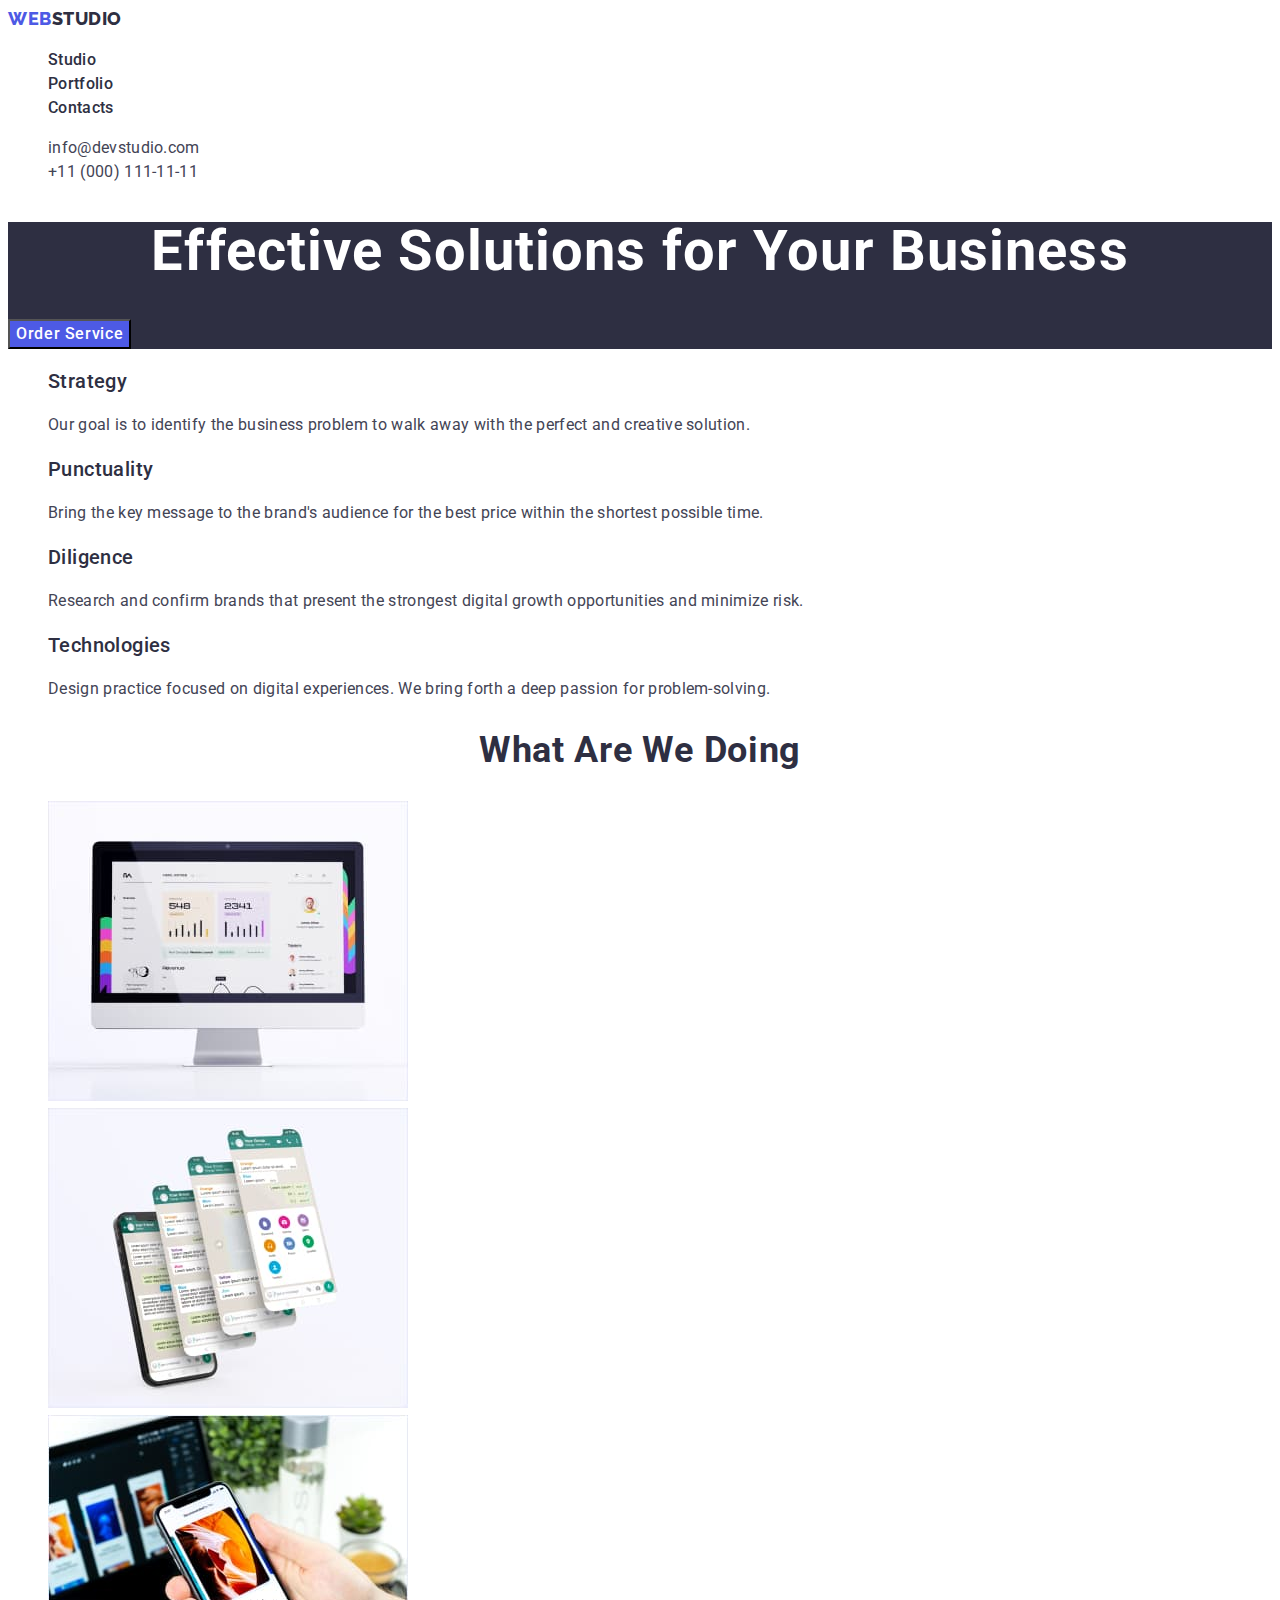
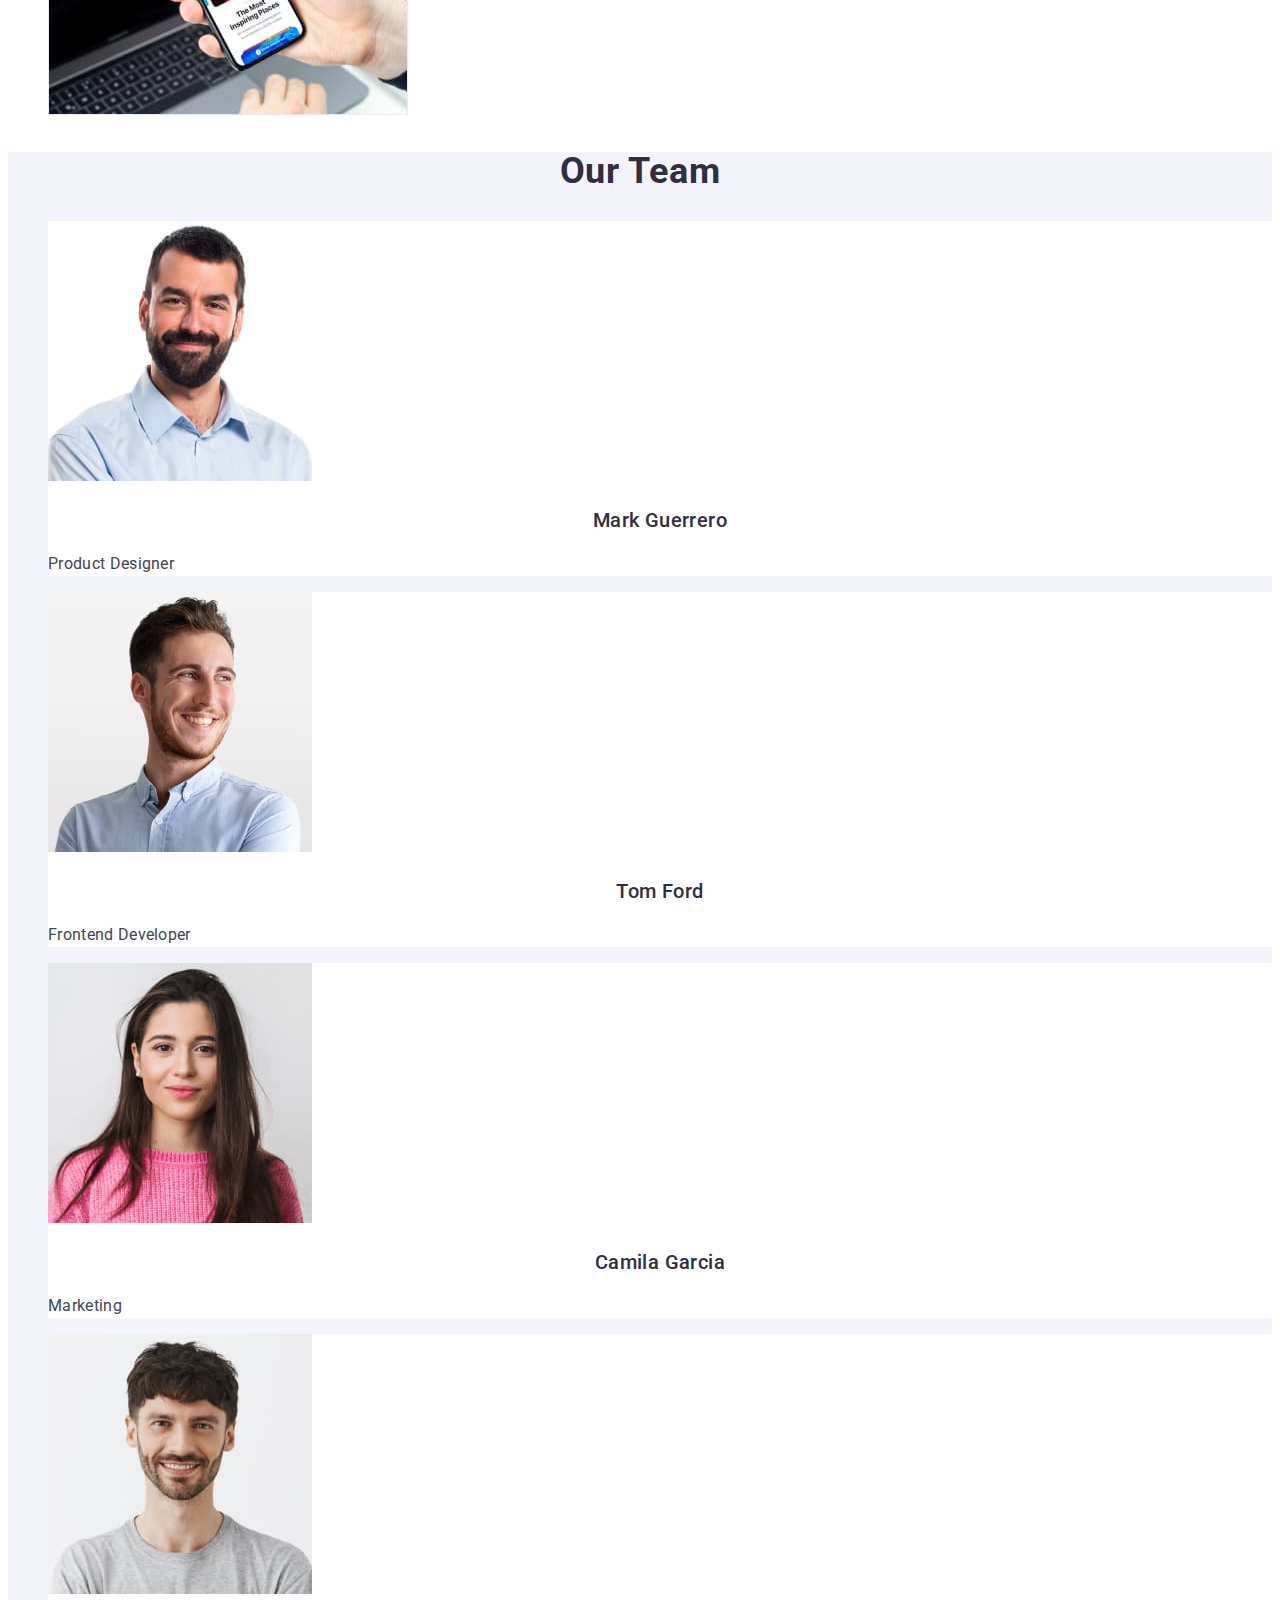
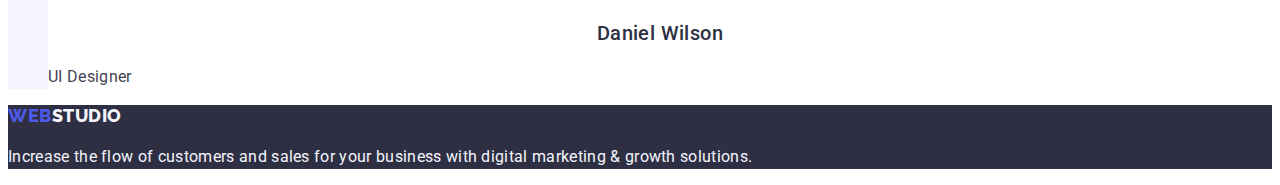
<file: index.html>
<!DOCTYPE html>
<html lang="en">
<head>
    <meta charset="UTF-8">
    <meta http-equiv="X-UA-Compatible" content="IE=edge">
    <meta name="viewport" content="width=device-width, initial-scale=1.0">
    <title>Web Studio</title>

    <link rel="stylesheet" href="./css/styles.css">
    
    <!-- Fonts -->
    <link rel="preconnect" href="https://fonts.googleapis.com">
    <link rel="preconnect" href="https://fonts.gstatic.com" crossorigin>
    <link href="https://fonts.googleapis.com/css2?family=Raleway:wght@800&family=Roboto:wght@400;500;700&display=swap" rel="stylesheet">
</head>
<body>
    <header>
        <nav>
            <a class="link logo" href="./index.html">Web<span class="logo-header">Studio</span></a>

            <ul class="list">
                <li>
                    <a class="link nav-link" href="./index.html">Studio</a>
                </li>
                
                <li>
                    <a class="link nav-link" href="./portfolio.html">Portfolio</a>
                </li>
                
                <li>
                    <a class="link nav-link" href="">Contacts</a>
                </li>
            </ul>
        </nav>

        <address class="contacts">
           <ul class="list">
                <li>
                    <a class="link contacts-link" href="mailto:info@devstudio.com">info@devstudio.com</a>
                </li>

                <li>
                    <a class="link contacts-link" href="tel:+110001111111">+11 (000) 111-11-11</a>
                </li>
            </ul> 
        </address>
        
    </header>
    <main>
        <!-- Hero section -->
        <section class="hero-section">
            <h1 class="hero-title">Effective Solutions for Your Business</h1>
            <button type="button" class="order-btn">Order Service</button>
        </section>
        <!-- Our preferences -->
        <section>
            <h2 class="secondary-title" hidden>Our preferences</h2>

            <ul class="list">
                <li>
                    <h3 class="tertiary-title">Strategy</h3>
                    <p class="prefernces-desc">Our goal is to identify the business problem to walk away with the perfect and creative solution. </p>
                </li>
                <li>
                    <h3 class="tertiary-title">Punctuality</h3>
                    <p class="prefernces-desc">Bring the key message to the brand's audience for the best price within the shortest possible time.</p>
                </li>
                <li>
                    <h3 class="tertiary-title">Diligence</h3>
                    <p class="prefernces-desc">Research and confirm brands that present the strongest digital growth opportunities and minimize risk.</p>
                </li>
                <li>
                    <h3 class="tertiary-title">Technologies</h3>
                    <p class="prefernces-desc">Design practice focused on digital experiences. We bring forth a deep passion for problem-solving.</p>
                </li>
            </ul>
        </section>
        <!-- What are we doing -->
        <section>
            <h2 class="secondary-title">What are we doing</h2>
            <ul class="list">
                <li>
                    <img src="./images/directions/direction-1.jpg" alt="desktop computer" width="360" height="300">
                </li>
                <li>
                    <img src="./images/directions/direction-2.jpg" alt="mobile applications" width="360" height="300">
                </li>
                <li>
                    <img src="./images/directions/direction-3.jpg" alt="laptop and mobile phone" width="360" height="300">
                </li>
            </ul>
        </section>
        <!-- Employees -->
        <section class="employees-section">
            <h2 class="secondary-title">Our Team</h2>
            <ul class="list">
                <li class="team-card">
                    <img src="./images/employees/employee-1.jpg" alt="a dark-haired man with a beard in a blue shirt" width="264" height="260">
                    <h3 class="tertiary-title employee-name">Mark Guerrero</h3>
                    <p class="employee-position">Product Designer</p>
                </li>
                <li class="team-card">
                    <img src="./images/employees/employee-2.jpg" alt="fair-haired man with a beard in a blue shirt" width="264" height="260">
                    <h3 class="tertiary-title employee-name">Tom Ford</h3>
                    <p class="employee-position">Frontend Developer</p>
                </li>
                <li class="team-card">
                    <img src="./images/employees/employee-3.jpg" alt="a girl with dark long hair in a pink sweater" width="264" height="260">
                    <h3 class="tertiary-title employee-name">Camila Garcia</h3>
                    <p class="employee-position">Marketing</p>
                </li>
                <li class="team-card">
                    <img src="./images/employees/employee-4.jpg" alt="dark-haired man with a short beard in a gray T-shirt" width="264" height="260">
                    <h3 class="tertiary-title employee-name">Daniel Wilson</h3>
                    <p class="employee-position">UI Designer</p>
                </li>
            </ul>
        </section>
    </main>
    <footer class="footer">
       <a class="link logo" href="./index.html">Web<span class="logo-footer">Studio</span></a>
       <p class="footer-text">Increase the flow of customers and sales for your business with digital marketing & growth solutions.</p> 
    </footer>
</body>
</html>
</file>
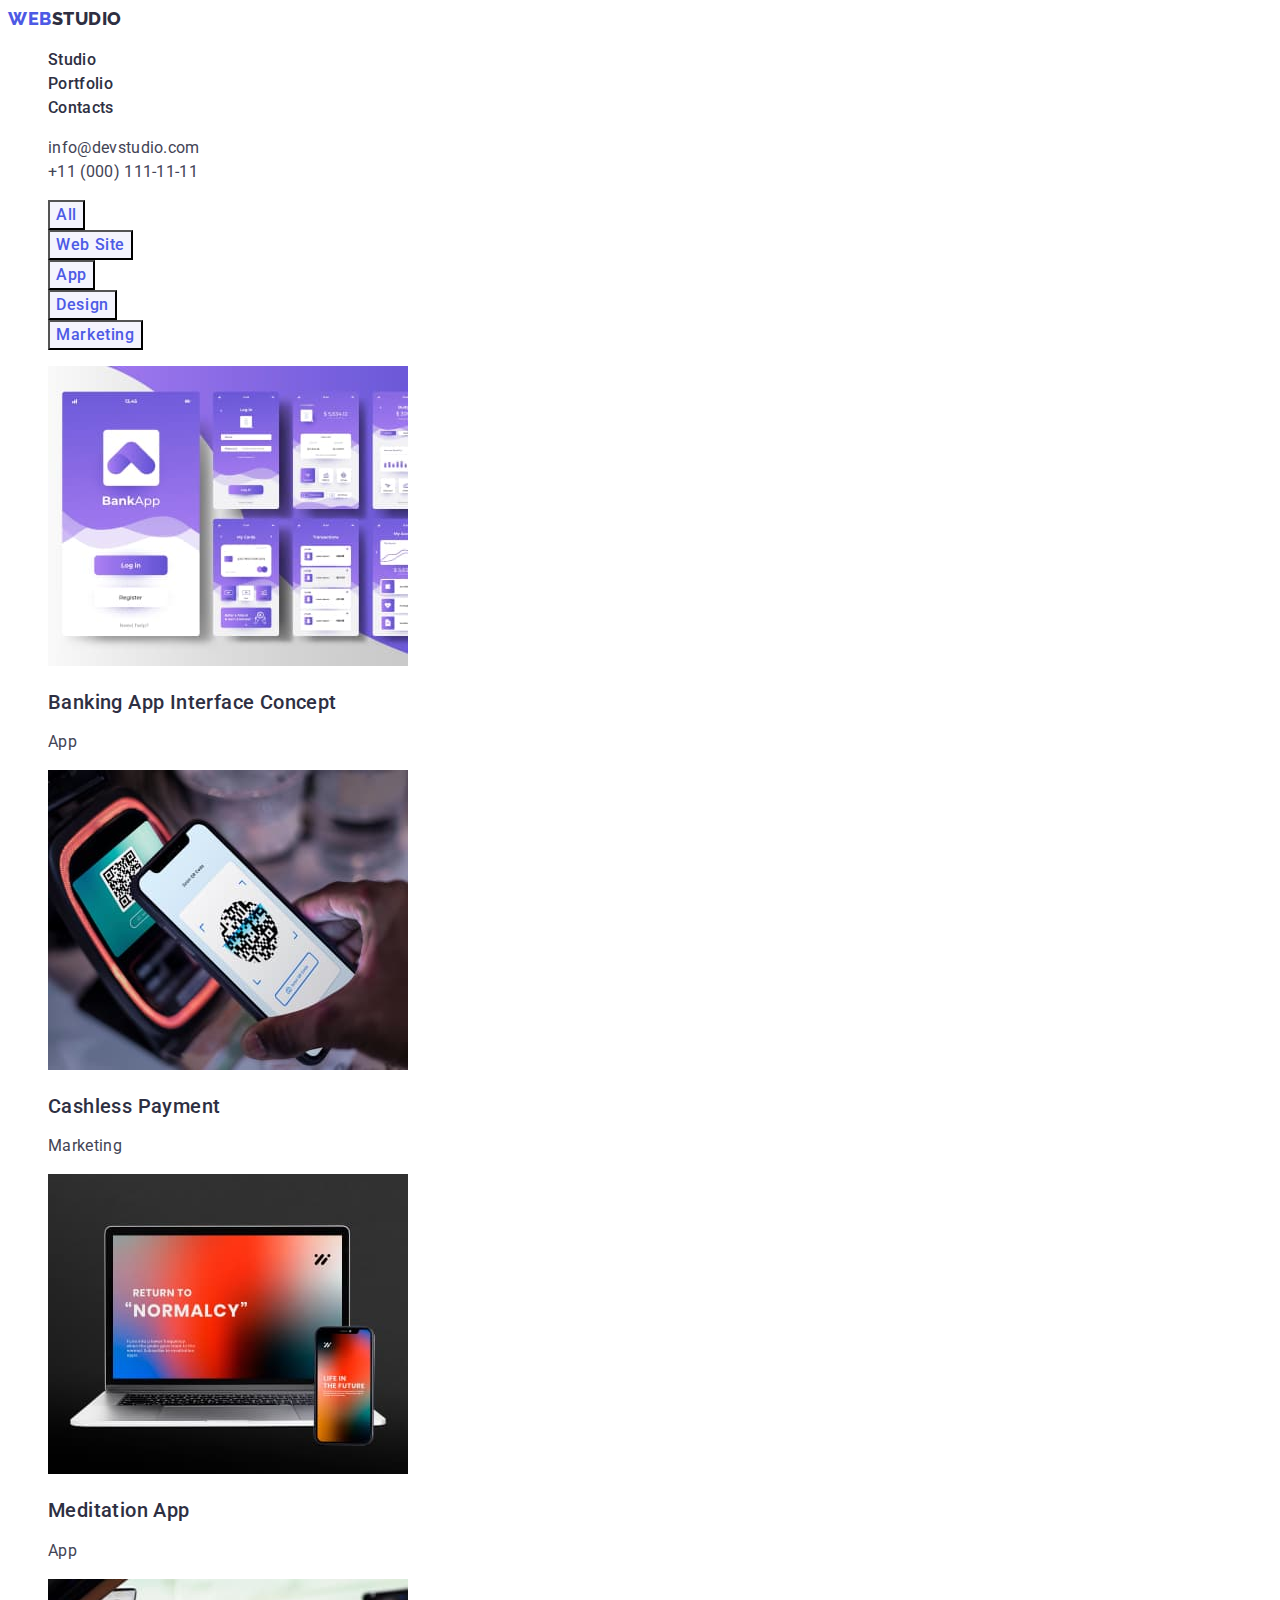
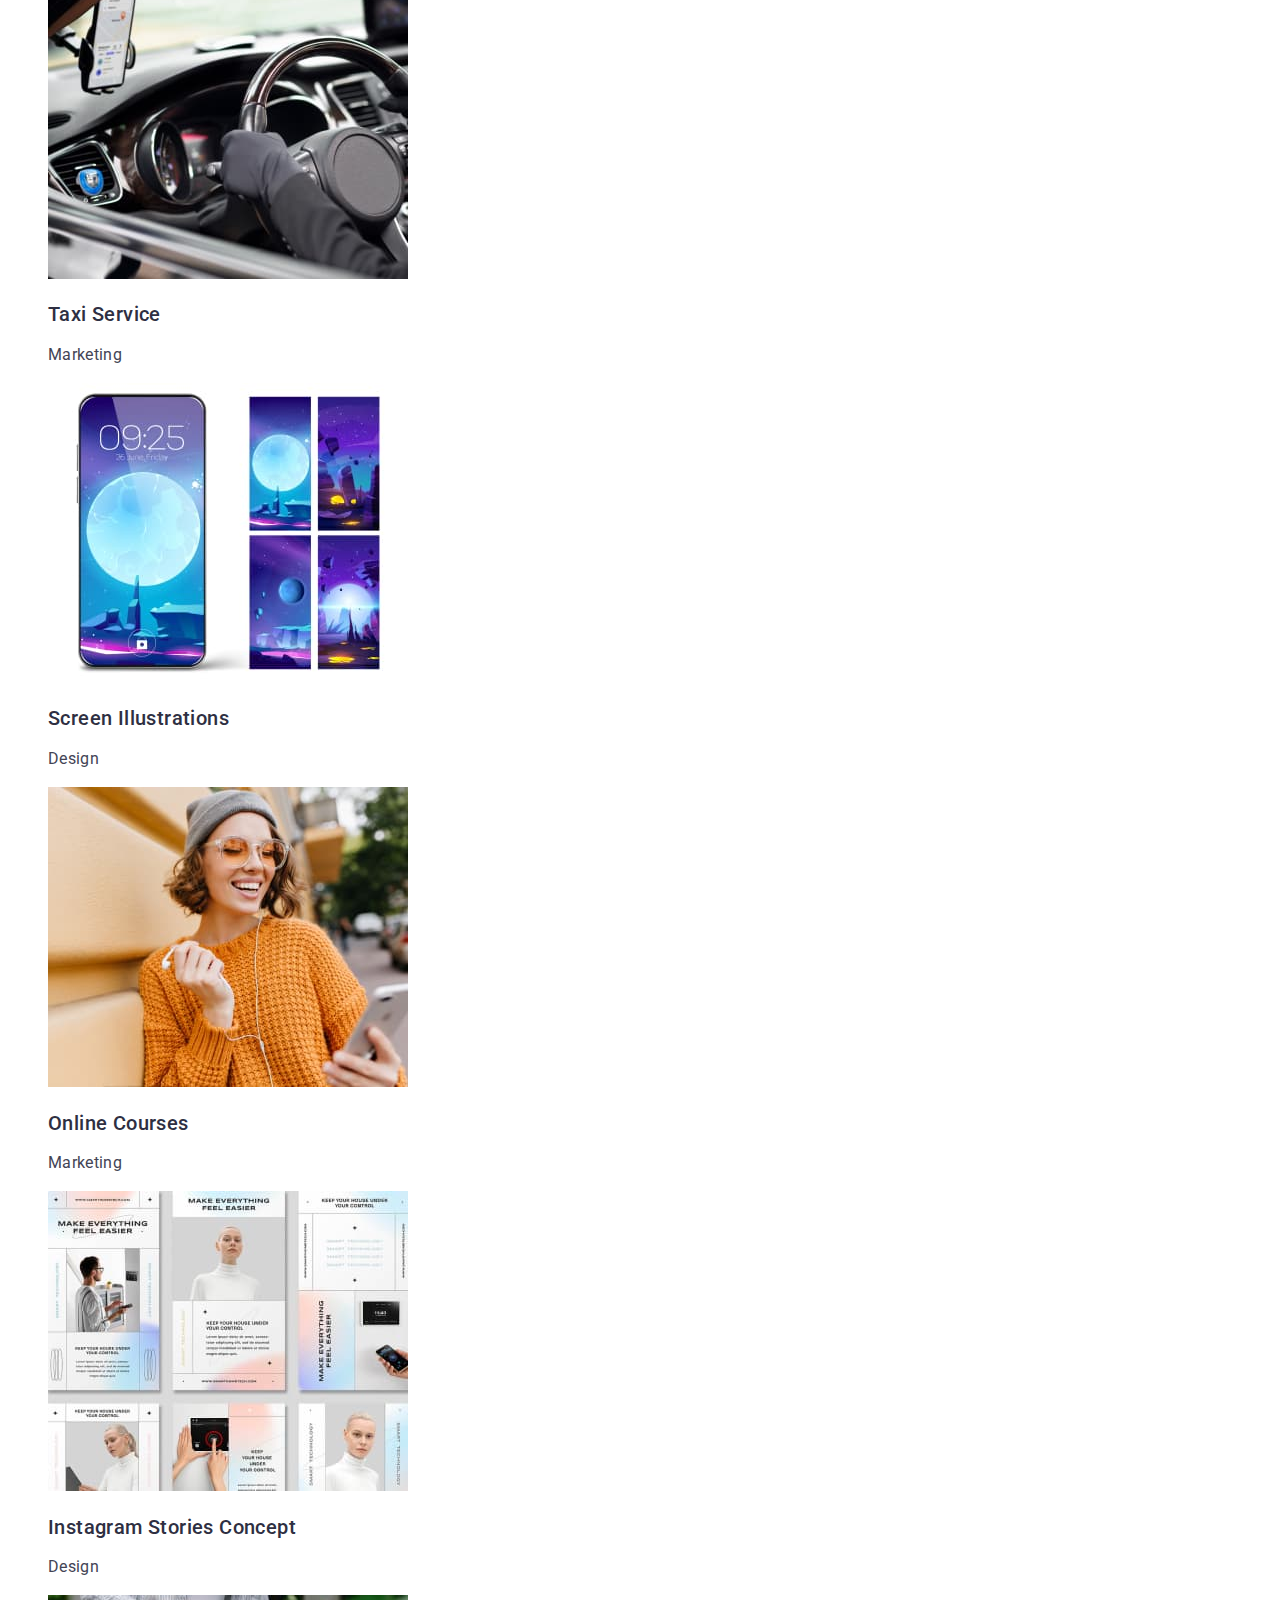
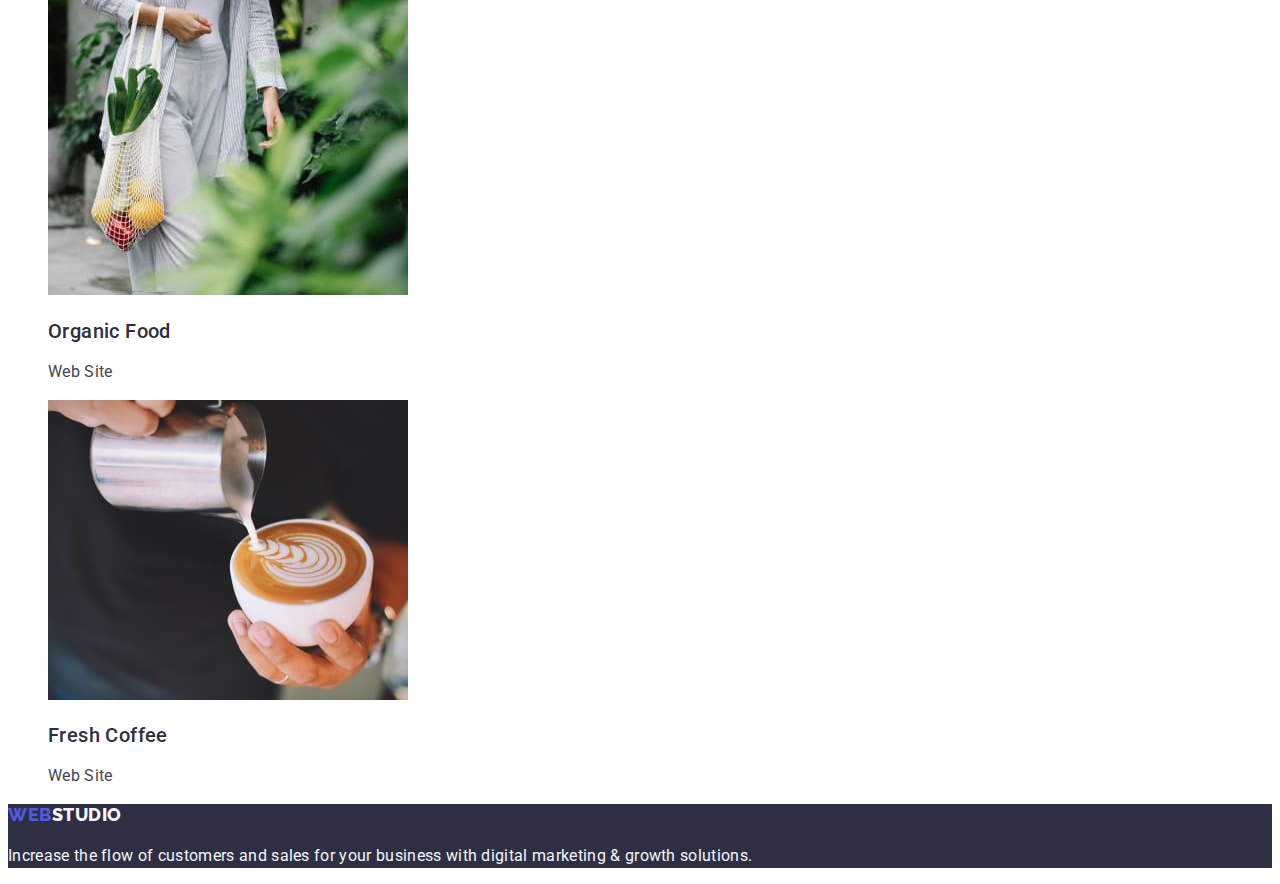
<file: portfolio.html>
<!DOCTYPE html>
<html lang="en">
<head>
    <meta charset="UTF-8">
    <meta http-equiv="X-UA-Compatible" content="IE=edge">
    <meta name="viewport" content="width=device-width, initial-scale=1.0">
    <title>Portfolio</title>

    <link rel="stylesheet" href="./css/styles.css">
    
    <!-- Fonts -->
    <link rel="preconnect" href="https://fonts.googleapis.com">
    <link rel="preconnect" href="https://fonts.gstatic.com" crossorigin>
    <link href="https://fonts.googleapis.com/css2?family=Raleway:wght@800&family=Roboto:wght@400;500;700&display=swap" rel="stylesheet">
</head>
<body>
    <header>
        <nav>
            <a class="link logo" href="./index.html">Web<span class="logo-header">Studio</span></a>

            <ul class="list">
                <li>
                    <a class="link nav-link" href="./index.html">Studio</a>
                </li>
                
                <li>
                    <a class="link nav-link" href="./portfolio.html">Portfolio</a>
                </li>
                
                <li>
                    <a class="link nav-link" href="">Contacts</a>
                </li>
            </ul>
        </nav>

        <address class="contacts">
           <ul class="list">
                <li>
                    <a class="link contacts-link" href="mailto:info@devstudio.com">info@devstudio.com</a>
                </li>

                <li>
                    <a class="link contacts-link" href="tel:+110001111111">+11 (000) 111-11-11</a>
                </li>
            </ul> 
        </address>
        
    </header>

    <main>
        <section>
            <h1 hidden>Portfolio</h1>
            <!-- Buttons -->
            <ul class="list">
                <li>
                    <button type="button" class="portfolio-btn">All</button>
                </li>

                <li>
                    <button type="button" class="portfolio-btn">Web Site</button>
                </li>

                <li>
                    <button type="button" class="portfolio-btn">App</button>
                </li>

                <li>
                    <button type="button" class="portfolio-btn">Design</button>
                </li>

                <li>
                    <button type="button" class="portfolio-btn">Marketing</button>
                </li>
            </ul>
            <!-- Portfolio list -->
            <ul class="list">
                <li>
                    <a class="link" href="">
                        <img src="./images/portfolio/portfolio-img-1.jpg" alt="banking application in purple tones" width="360" height="300">
                        <h2 class="tertiary-title">Banking App Interface Concept</h2>
                        <p class="portfolio-desc">App</p>
                    </a>
                </li>
                <li>
                    <a class="link" href="">
                        <img src="./images/portfolio/portfolio-img-2.jpg" alt="hand holds the phone and scans the QR code" width="360" height="300">
                        <h2 class="tertiary-title">Cashless Payment</h2>
                        <p class="portfolio-desc">Marketing</p>
                    </a>
                </li>
                <li>
                    <a class="link" href="">
                        <img src="./images/portfolio/portfolio-img-3.jpg" alt="laptop and mobile phone" width="360" height="300">
                        <h2 class="tertiary-title">Meditation App</h2>
                        <p class="portfolio-desc">App</p>
                    </a>
                </li>
                <li>
                    <a class="link" href="">
                        <img src="./images/portfolio/portfolio-img-4.jpg" alt="car interior in black color" width="360" height="300">
                        <h2 class="tertiary-title">Taxi Service</h2>
                        <p class="portfolio-desc">Marketing</p>
                    </a>
                </li>
                <li>
                    <a class="link" href="">
                        <img src="./images/portfolio/portfolio-img-5.jpg" alt="screensavers for mobile phones on a space theme" width="360" height="300">
                        <h2 class="tertiary-title">Screen Illustrations</h2>
                        <p class="portfolio-desc">Design</p>
                    </a>
                </li>
                <li>
                    <a class="link" href="">
                        <img src="./images/portfolio/portfolio-img-6.jpg" alt="a girl in a yellow sweater is talking on a video call on the phone" width="360" height="300">
                        <h2 class="tertiary-title">Online Courses</h2>
                        <p class="portfolio-desc">Marketing</p>
                    </a>
                </li>
                <li>
                    <a class="link" href="">
                        <img src="./images/portfolio/portfolio-img-7.jpg" alt="site layout in light pastel colors" width="360" height="300">
                        <h2 class="tertiary-title">Instagram Stories Concept</h2>
                        <p class="portfolio-desc">Design</p>
                    </a>
                </li>
                <li>
                    <a class="link" href="">
                        <img src="./images/portfolio/portfolio-img-8.jpg" alt="a woman in white clothes carries a bag of fruits" width="360" height="300">
                        <h2 class="tertiary-title">Organic Food</h2>
                        <p class="portfolio-desc">Web Site</p>
                    </a>
                </li>
                <li>
                    <a class="link" href="">
                        <img src="./images/portfolio/portfolio-img-9.jpg" alt="barista pours milk into coffee" width="360" height="300">
                        <h2 class="tertiary-title">Fresh Coffee</h2>
                        <p class="portfolio-desc">Web Site</p>
                    </a>
                </li>
            </ul>
        </section>
    </main>

    <footer class="footer">
       <a class="link logo" href="./index.html">Web<span class="logo-footer">Studio</span></a>
       <p class="footer-text">Increase the flow of customers and sales for your business with digital marketing & growth solutions.</p> 
    </footer>
</body>
</html>
</file>
<file: css/styles.css>
:root{
    --light-mode-color: #f4f4fd;
    --primary-brand-color: #4D5AE5;
    --dark-mode-color: #2E2F42;
    --main-text-color: #434455;
    --main-background-color: #fff;
    --link-hover-color: #404BBF;
    --btn-hover-color: #404BBF;
    --hero-text-color: #fff;
    --portfolio-btn-color:#f4f4fd;

}

/* ========== Base styles ========== */
body {
    font-family: Roboto, sans-serif;
    font-weight: 400;
    font-size: 16px;
    line-height: 1.5;
    letter-spacing: 0.02em;
    
    background-color: var(--main-background-color);
    color: var(--main-text-color);
}

/* ========== Components ========== */
.link {
    text-decoration: none;
}

.nav-link:hover,
.nav-link:focus,
.contacts-link:hover,
.contacts-link:focus {
    color: var(--link-hover-color);
}

.list{
    list-style: none;
}

.secondary-title{
    font-weight: 700;
    font-size: 36px;
    line-height: 1.11;
    letter-spacing: 0.02em;
    text-align: center;
    text-transform: capitalize;

    color: var(--dark-mode-color);
}

.tertiary-title{
    font-weight: 500;
    font-size: 20px;
    line-height: 1.2;
    letter-spacing: 0.02em;
    
    color: var(--dark-mode-color);
}

/* ========== Logo ========== */
.logo{
    font-family: Raleway, sans-serif;
    font-weight: 800;
    font-size: 18px;
    line-height: 1.17;
    letter-spacing: 0.03em;
    text-transform: uppercase;

    color: var(--primary-brand-color);
}

.logo-header{
    color: var(--dark-mode-color);
}

.logo-footer{
    color: var(--light-mode-color);
}

/* ========== Header ========== */
.nav-link {
    font-weight: 500;
    color: var(--dark-mode-color);
}

.contacts{
    font-style: normal;
}

.contacts-link {
    color: inherit;
}

/* ========== Hero section ========== */
.hero-section{
    background-color: var(--dark-mode-color);
}
.hero-title{
    font-weight: 700;
    font-size: 56px;
    line-height: 1.07;
    letter-spacing: 0.02em;
    text-align: center;
    color: var(--hero-text-color);
}

.order-btn{
background-color: var(--primary-brand-color);
font-family: inherit;
font-weight: 500;
font-size: 16px;
line-height: 1.5;
align-items: center;
letter-spacing: 0.04em;

color: var(--hero-text-color);

cursor: pointer;
}

.order-btn:hover,
.order-btn:focus{
background-color: var(--btn-hover-color);
}

/* ========== Our preferences ========== */
.prefernces-desc{
    font-family: inherit;
}
/* ========== Employees ========== */
.employees-section{
    background-color: var(--light-mode-color);
}

.team-card{
    background-color: var(--main-background-color);
}

.employee-name{
    text-align: center;
}

.employee-position{
    font-size: 16px;
}
/* ========== Footer ========== */
.footer{
    background-color: var(--dark-mode-color);
}

.footer-text{
    color: var(--light-mode-color);
}

/* ========== Portfolio page ========== */
/* ==========                ========== */

.portfolio-btn{
    background-color: var(--portfolio-btn-color);
    color: var(--primary-brand-color);

    font-family: inherit;
    font-weight: 500;
    font-size: 16px;
    line-height: 1.5;
    letter-spacing: 0.04em;
    cursor: pointer;
}

.portfolio-btn:hover,
.portfolio-btn:focus{
    background-color: var(--btn-hover-color);
    color: #fff;
}

.portfolio-desc{
    color: var(--main-text-color);
}
</file>
